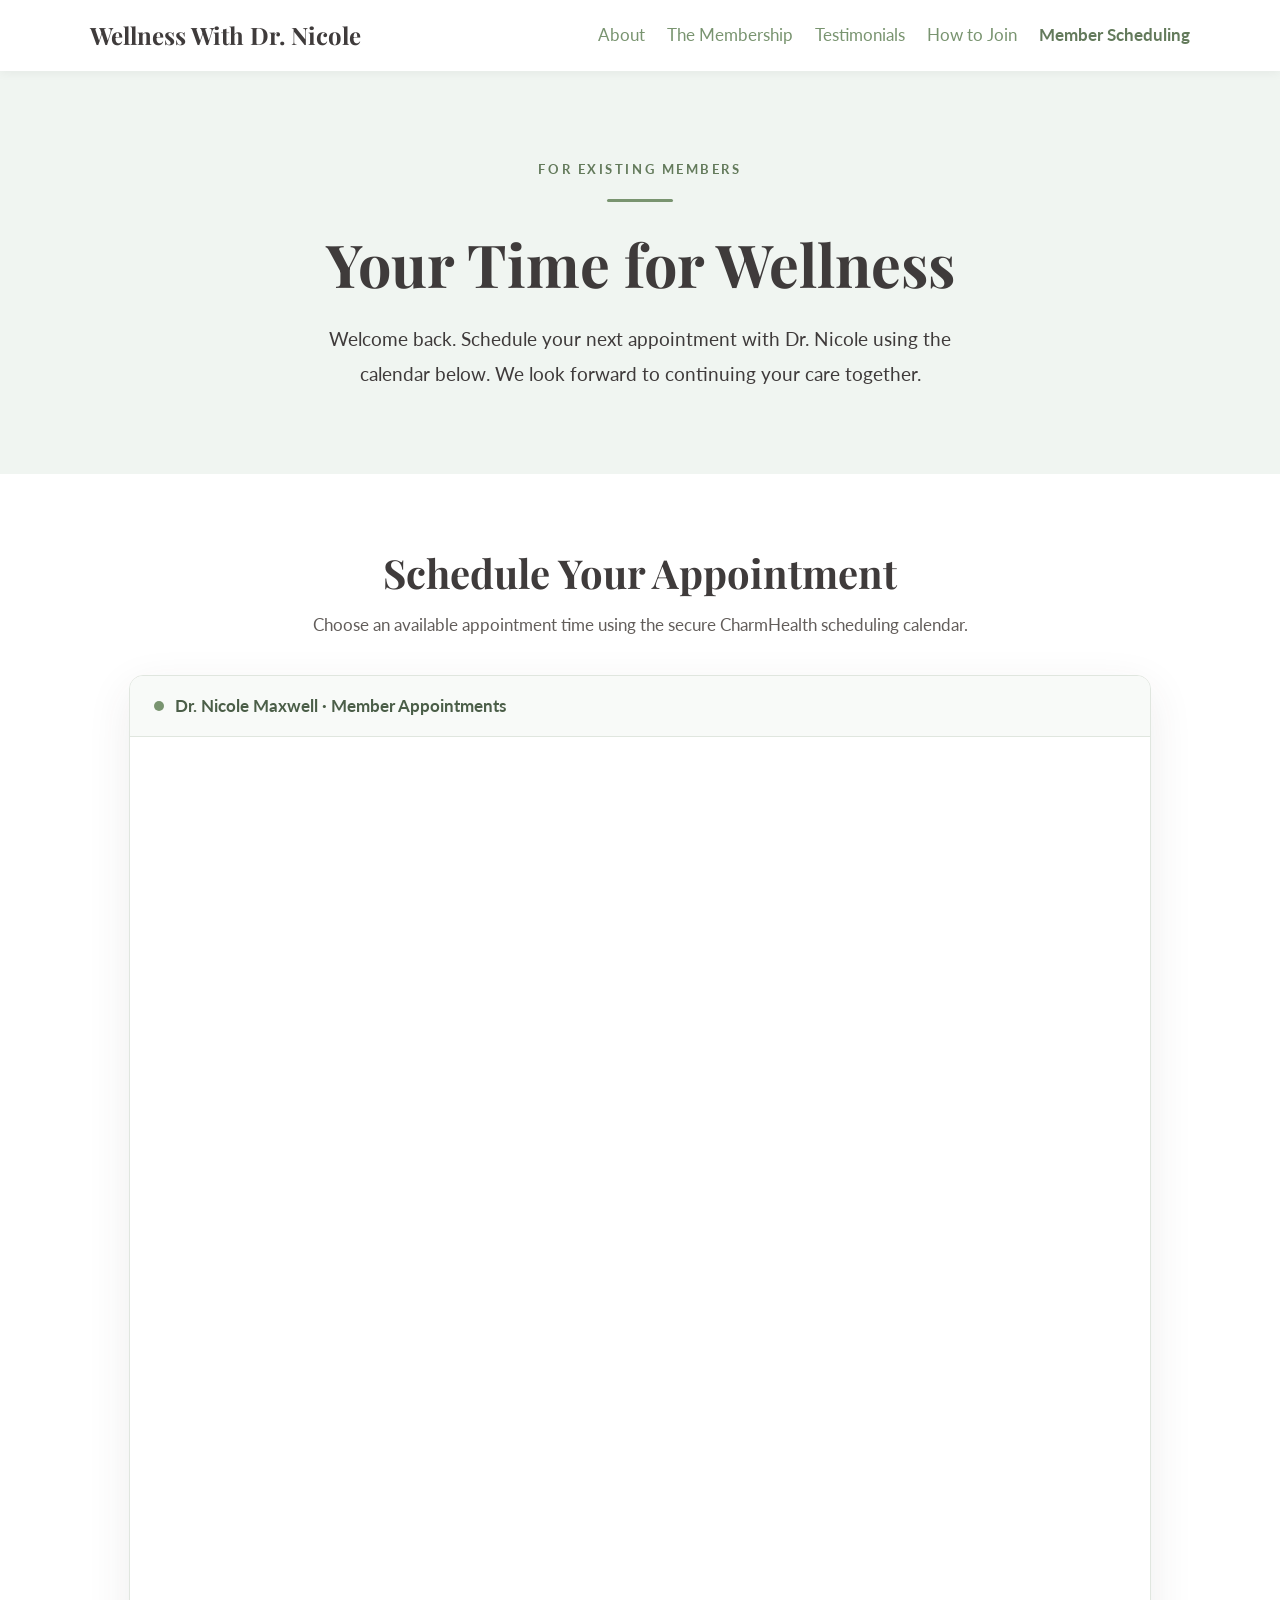
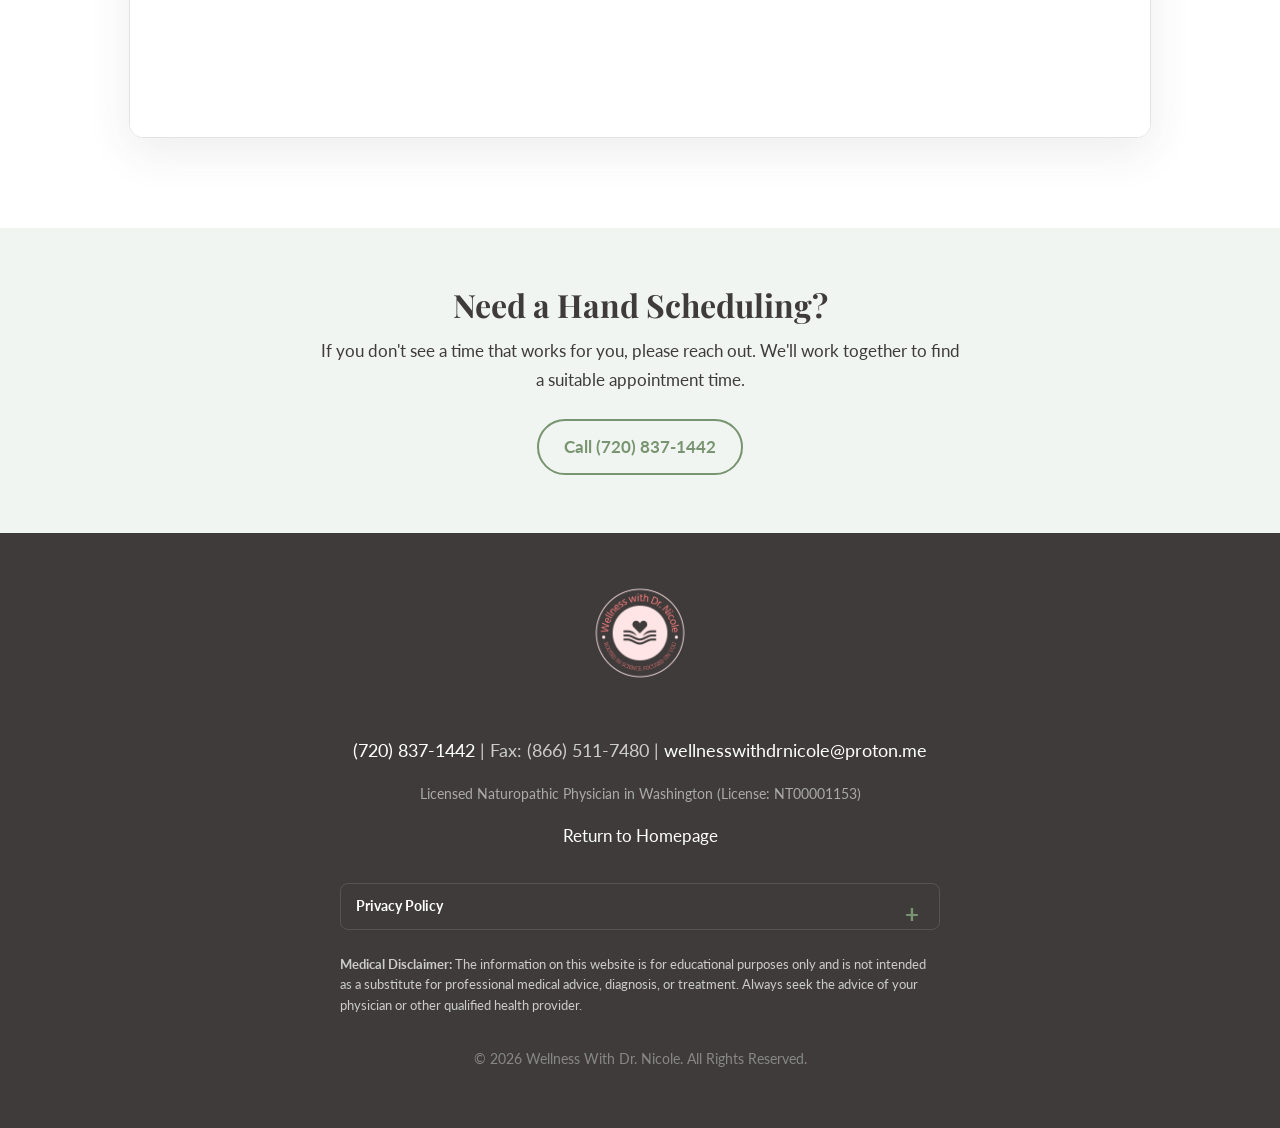
<file: members.html>
<!DOCTYPE html>
<html lang="en">
<head>
  <meta charset="UTF-8">
  <meta name="viewport" content="width=device-width, initial-scale=1.0">
  <meta name="description" content="Existing members of Wellness With Dr. Nicole can schedule their appointments here.">
  <title>Member Scheduling | Wellness With Dr. Nicole</title>
  <link rel="preconnect" href="https://fonts.googleapis.com">
  <link rel="preconnect" href="https://fonts.gstatic.com" crossorigin>
  <link href="https://fonts.googleapis.com/css2?family=Lato:wght@400;700&family=Playfair+Display:wght@500;700&display=swap" rel="stylesheet">
  <link rel="stylesheet" href="css/styles.css">
  <style>
    /* Page-specific additions; existing site styles and colors are reused. */
    .member-header .container { gap: 22px; }
    .member-header .logo { flex-shrink: 0; }
    .member-header .main-nav { margin-left: auto; }
    .member-header .main-nav ul { align-items: center; gap: 22px; }
    .member-header .main-nav a { white-space: nowrap; }
    .member-header .current-page { color: var(--color-accent-secondary, #637a5b); font-weight: 700; }
    .member-hero { background: var(--color-accent-light, #f0f5f1); padding: 88px 0 82px; text-align: center; }
    .member-hero .eyebrow { color: var(--color-accent-secondary, #637a5b); font-size: .8rem; font-weight: 700; text-transform: uppercase; letter-spacing: .2em; margin: 0 0 18px; }
    .member-hero h1 { font-size: clamp(2.35rem, 5vw, 3.7rem); margin: 0 auto 22px; max-width: 850px; }
    .member-hero .intro { max-width: 670px; margin: 0 auto; font-size: 1.2rem; line-height: 1.85; }
    .member-hero .rule { width: 66px; height: 3px; border-radius: 3px; background: var(--color-accent-primary, #799470); margin: 0 auto 26px; }
    .member-calendar-section { background: #fff; padding: 75px 0 90px; }
    .member-calendar-heading { max-width: 750px; text-align: center; margin: 0 auto 35px; }
    .member-calendar-heading h2 { margin-bottom: 14px; font-size: clamp(1.8rem, 3.4vw, 2.5rem); }
    .member-calendar-heading p { margin: 0; color: #625d5a; }
    .calendar-shell { max-width: 1020px; margin: 0 auto; background: #fff; border: 1px solid #e0e6df; border-radius: 14px; box-shadow: 0 14px 45px rgba(63,59,59,.09); overflow: hidden; }
    .calendar-shell-top { background: #f8faf8; border-bottom: 1px solid #e0e6df; padding: 16px 24px; display: flex; align-items: center; gap: 11px; font-weight: 700; color: #4b5e48; }
    .calendar-shell-top .dot { width: 10px; height: 10px; border-radius: 50%; background: var(--color-accent-primary, #799470); flex-shrink: 0; }
    .calendar-shell iframe { width: 100%; height: 1000px; display: block; border: 0; background: #fff; }
    .member-help { background: var(--color-accent-light, #f0f5f1); padding: 58px 0; text-align: center; }
    .member-help h2 { font-size: 2rem; margin-bottom: 12px; }
    .member-help p { max-width: 650px; margin: 0 auto 22px; }
    .member-help .button { margin-top: 2px; }
    .member-footer-link { margin: 10px 0 0; }
    @media (max-width: 1000px) {
      .member-header .container { flex-wrap: wrap; justify-content: center; }
      .member-header .main-nav { margin-left: 0; }
      .member-header .main-nav ul { flex-wrap: wrap; justify-content: center; gap: 12px 22px; }
    }
    @media (max-width: 768px) {
      /* Override the homepage stylesheet's mobile nav hiding on this page. */
      .member-header .main-nav { display: block; width: 100%; }
      .member-header .container { flex-direction: column; gap: 12px; }
      .member-header .logo { text-align: center; }
      .member-header .main-nav ul { gap: 9px 17px; font-size: .93rem; }
      .member-hero { padding: 62px 0; }
      .member-hero .intro { font-size: 1.08rem; }
      .member-calendar-section { padding: 55px 0 65px; }
      .calendar-shell-top { padding: 13px 15px; }
    }
    @media (max-width: 480px) {
      .member-header .logo { font-size: 1.35rem; }
      .member-header .main-nav ul { font-size: .86rem; gap: 8px 12px; }
      .calendar-shell { border-radius: 8px; }
    }
  </style>
</head>
<body>
  <header class="main-header member-header">
    <div class="container">
      <a href="index.html" class="logo">Wellness With Dr. Nicole</a>
      <nav class="main-nav" aria-label="Main navigation">
        <ul>
          <li><a href="index.html#about">About</a></li>
          <li><a href="index.html#membership">The Membership</a></li>
          <li><a href="index.html#testimonials">Testimonials</a></li>
          <li><a href="index.html#join">How to Join</a></li>
          <li><a href="members.html" class="current-page" aria-current="page">Member Scheduling</a></li>
        </ul>
      </nav>
    </div>
  </header>

  <main>
    <section class="member-hero" aria-labelledby="member-page-title">
      <div class="container narrow">
        <p class="eyebrow">For existing members</p>
        <div class="rule" aria-hidden="true"></div>
        <h1 id="member-page-title">Your Time for Wellness</h1>
        <p class="intro">Welcome back. Schedule your next appointment with Dr. Nicole using the calendar below. We look forward to continuing your care together.</p>
      </div>
    </section>

    <section class="member-calendar-section" aria-labelledby="calendar-title">
      <div class="container">
        <div class="member-calendar-heading">
          <h2 id="calendar-title">Schedule Your Appointment</h2>
          <p>Choose an available appointment time using the secure CharmHealth scheduling calendar.</p>
        </div>
        <div class="calendar-shell">
          <div class="calendar-shell-top"><span class="dot" aria-hidden="true"></span> Dr. Nicole Maxwell · Member Appointments</div>
          <!-- CharmHealth Web Embed. The domain hosting this page must be allowed under CharmHealth > Calendar > Web Embed > Hosting Website(s). -->
          <iframe
            title="Dr. Nicole Maxwell appointment scheduling calendar"
            width="100%"
            height="1000"
            src="https://ehr.charmtracker.com/publicCal.sas?method=getCal&amp;digest=3b2824180cc33e0f707881abf8a69a7f9fbbb9054a1cb84152a1819ca6f85108c791341ca9a05ba4b8cae3b8ccaf2abdd95fcbc3b76e32a2"
            style="overflow:hidden;"
            loading="eager"
            referrerpolicy="strict-origin-when-cross-origin">
          </iframe>
        </div>
      </div>
    </section>

    <section class="member-help" aria-labelledby="member-help-title">
      <div class="container narrow">
        <h2 id="member-help-title">Need a Hand Scheduling?</h2>
        <p>If you don't see a time that works for you, please reach out. We'll work together to find a suitable appointment time.</p>
        <a class="button button-secondary" href="tel:7208371442">Call (720) 837-1442</a>
      </div>
    </section>
  </main>

  <footer class="main-footer">
    <div class="container">
      <img src="img/logo.png" alt="Wellness With Dr. Nicole logo" class="footer-logo">
      <p class="footer-contact"><a href="tel:7208371442">(720) 837-1442</a> | Fax: (866) 511-7480 | <a href="mailto:wellnesswithdrnicole@proton.me">wellnesswithdrnicole@proton.me</a></p>
      <p class="footer-license">Licensed Naturopathic Physician in Washington (License: NT00001153)</p>
      <p class="member-footer-link"><a href="index.html">Return to Homepage</a></p>
      <div class="footer-legal">
        <details class="privacy-policy">
          <summary>Privacy Policy</summary>
          <p>We are committed to protecting your privacy. Any personal information you provide via email or our scheduling/payment partners is used solely for the purpose of providing you with our services. We do not sell, trade, or otherwise transfer your personally identifiable information to outside parties. This website may use cookies to enhance user experience, but these do not track personal information.</p>
        </details>
        <p class="disclaimer"><strong>Medical Disclaimer:</strong> The information on this website is for educational purposes only and is not intended as a substitute for professional medical advice, diagnosis, or treatment. Always seek the advice of your physician or other qualified health provider.</p>
      </div>
      <p class="copyright">&copy; 2026 Wellness With Dr. Nicole. All Rights Reserved.</p>
    </div>
  </footer>
</body>
</html>
</file>
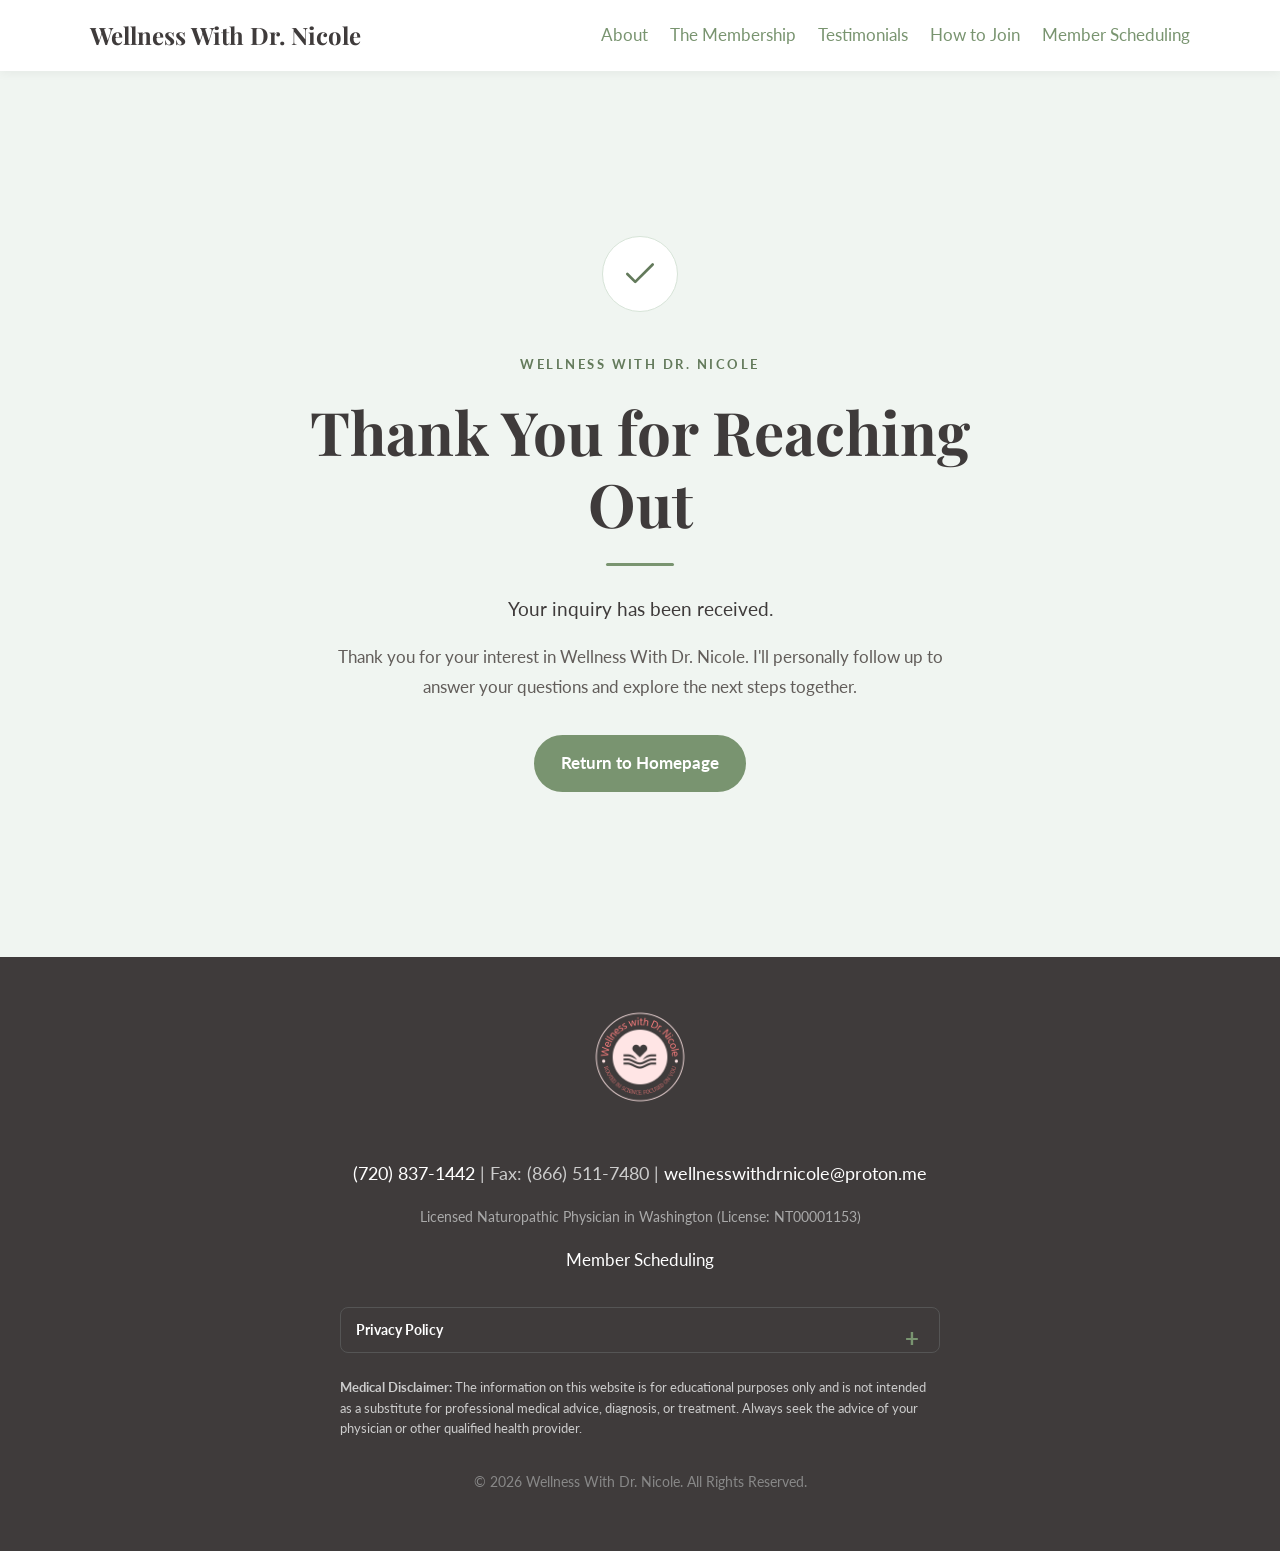
<file: thank-you.html>
<!DOCTYPE html>
<html lang="en">
<head>
  <meta charset="UTF-8">
  <meta name="viewport" content="width=device-width, initial-scale=1.0">
  <meta name="robots" content="noindex, follow">
  <meta name="description" content="Thank you for contacting Wellness With Dr. Nicole.">
  <title>Thank You | Wellness With Dr. Nicole</title>
  <link rel="preconnect" href="https://fonts.googleapis.com">
  <link rel="preconnect" href="https://fonts.gstatic.com" crossorigin>
  <link href="https://fonts.googleapis.com/css2?family=Lato:wght@400;700&family=Playfair+Display:wght@500;700&display=swap" rel="stylesheet">
  <link rel="stylesheet" href="css/styles.css">
  <style>
    .thanks-header .container { gap: 22px; }
    .thanks-header .logo { flex-shrink: 0; }
    .thanks-header .main-nav { margin-left: auto; }
    .thanks-header .main-nav ul { align-items: center; gap: 22px; }
    .thanks-header .main-nav a { white-space: nowrap; }
    .thanks-main { background: var(--color-accent-light, #f0f5f1); min-height: 65vh; display: flex; align-items: center; padding: 85px 20px; box-sizing: border-box; }
    .thanks-content { max-width: 750px; margin: 0 auto; text-align: center; }
    .thanks-eyebrow { color: var(--color-accent-secondary, #637a5b); font-size: .82rem; font-weight: 700; text-transform: uppercase; letter-spacing: .19em; margin-bottom: 20px; }
    .thanks-symbol { display: inline-flex; align-items: center; justify-content: center; width: 74px; height: 74px; margin: 0 auto 28px; border-radius: 50%; background: #fff; border: 1px solid #d7e4d8; color: var(--color-accent-secondary, #637a5b); }
    .thanks-symbol svg { width: 38px; height: 38px; }
    .thanks-content h1 { font-size: clamp(2.35rem, 5vw, 3.75rem); margin: 0 auto 24px; }
    .thanks-rule { width: 68px; height: 3px; border-radius: 3px; background: var(--color-accent-primary, #799470); margin: 0 auto 25px; }
    .thanks-lead { font-size: 1.2rem; line-height: 1.85; margin: 0 auto 15px; max-width: 640px; }
    .thanks-note { color: #625d5a; max-width: 620px; margin: 0 auto 32px; line-height: 1.8; }
    .thanks-content .button { display: inline-block; }
    .thanks-footer-link { margin: 10px 0 0; }
    @media (max-width: 1000px) { .thanks-header .container { flex-wrap: wrap; justify-content: center; } .thanks-header .main-nav { margin-left: 0; } .thanks-header .main-nav ul { flex-wrap: wrap; justify-content: center; gap: 12px 22px; } }
    @media (max-width: 768px) { .thanks-header .main-nav { display: block; width: 100%; } .thanks-header .container { flex-direction: column; gap: 12px; } .thanks-header .logo { text-align: center; } .thanks-header .main-nav ul { gap: 9px 17px; font-size: .93rem; } .thanks-main { padding: 65px 18px; } .thanks-lead { font-size: 1.1rem; } }
    @media (max-width: 480px) { .thanks-header .logo { font-size: 1.35rem; } .thanks-header .main-nav ul { font-size: .86rem; gap: 8px 12px; } }
  </style>
</head>
<body>
  <header class="main-header thanks-header">
    <div class="container">
      <a href="index.html" class="logo">Wellness With Dr. Nicole</a>
      <nav class="main-nav" aria-label="Main navigation">
        <ul>
          <li><a href="index.html#about">About</a></li>
          <li><a href="index.html#membership">The Membership</a></li>
          <li><a href="index.html#testimonials">Testimonials</a></li>
          <li><a href="index.html#join">How to Join</a></li>
          <li><a href="members.html">Member Scheduling</a></li>
        </ul>
      </nav>
    </div>
  </header>

  <main class="thanks-main">
    <section class="thanks-content" aria-labelledby="thanks-title">
      <div class="thanks-symbol" aria-hidden="true">
        <svg viewBox="0 0 24 24" fill="none" stroke="currentColor" stroke-width="1.7" stroke-linecap="round" stroke-linejoin="round"><path d="M20 6 9 17l-5-5"/></svg>
      </div>
      <p class="thanks-eyebrow">Wellness With Dr. Nicole</p>
      <h1 id="thanks-title">Thank You for Reaching Out</h1>
      <div class="thanks-rule" aria-hidden="true"></div>
      <p class="thanks-lead">Your inquiry has been received.</p>
      <p class="thanks-note">Thank you for your interest in Wellness With Dr. Nicole. I'll personally follow up to answer your questions and explore the next steps together.</p>
      <a href="index.html" class="button button-primary">Return to Homepage</a>
    </section>
  </main>

  <footer class="main-footer">
    <div class="container">
      <img src="img/logo.png" alt="Wellness With Dr. Nicole logo" class="footer-logo">
      <p class="footer-contact"><a href="tel:7208371442">(720) 837-1442</a> | Fax: (866) 511-7480 | <a href="mailto:wellnesswithdrnicole@proton.me">wellnesswithdrnicole@proton.me</a></p>
      <p class="footer-license">Licensed Naturopathic Physician in Washington (License: NT00001153)</p>
      <p class="thanks-footer-link"><a href="members.html">Member Scheduling</a></p>
      <div class="footer-legal">
        <details class="privacy-policy">
          <summary>Privacy Policy</summary>
          <p>We are committed to protecting your privacy. Any personal information you provide via email or our scheduling/payment partners is used solely for the purpose of providing you with our services. We do not sell, trade, or otherwise transfer your personally identifiable information to outside parties. This website may use cookies to enhance user experience, but these do not track personal information.</p>
        </details>
        <p class="disclaimer"><strong>Medical Disclaimer:</strong> The information on this website is for educational purposes only and is not intended as a substitute for professional medical advice, diagnosis, or treatment. Always seek the advice of your physician or other qualified health provider.</p>
      </div>
      <p class="copyright">&copy; 2026 Wellness With Dr. Nicole. All Rights Reserved.</p>
    </div>
  </footer>
</body>
</html>
</file>
<file: css/styles.css>
/* Wellness With Dr. Nicole - Custom Stylesheet */

/* --- 1. GLOBAL SETTINGS & SAGE GREEN COLOR PALETTE --- */
:root {
    --color-dark: #3F3B3B;
    --color-background: #fff;
    --color-accent-light: #F0F5F1;
    --color-accent-primary: #799470;
    --color-accent-secondary: #637a5b;
    --font-heading: 'Playfair Display', serif;
    --font-body: 'Lato', sans-serif;
}

html {
    scroll-behavior: smooth;
}

body {
    margin: 0;
    font-family: var(--font-body);
    background-color: var(--color-background);
    color: var(--color-dark);
    line-height: 1.7;
    font-size: 17px;
}

.container {
    max-width: 1100px;
    margin: 0 auto;
    padding: 0 20px;
}

.container.narrow {
    max-width: 800px;
}

h1, h2, h3 {
    font-family: var(--font-heading);
    font-weight: 700;
    line-height: 1.2;
    margin-top: 0;
    color: var(--color-dark);
}

h1 { font-size: 3.5rem; }
h2 { font-size: 2.5rem; text-align: center; margin-bottom: 2rem;}
h3 { font-size: 1.5rem; }
p { margin-bottom: 1rem; }
a { color: var(--color-accent-primary); text-decoration: none; }
a:hover { text-decoration: underline; color: var(--color-accent-secondary); }

/* --- 2. JAVASCRIPT ANIMATIONS --- */
.fade-in {
    opacity: 0;
    transform: translateY(20px);
    transition: opacity 0.6s ease-out, transform 0.6s ease-out;
}

.fade-in.visible {
    opacity: 1;
    transform: translateY(0);
}

/* --- 3. HEADER & NAVIGATION --- */
.main-header {
    background: #fff;
    padding: 15px 0;
    position: sticky;
    top: 0;
    z-index: 1000;
    box-shadow: 0 2px 10px rgba(0,0,0,0.05);
}
.main-header .container {
    display: flex;
    justify-content: space-between;
    align-items: center;
}
.logo {
    font-family: var(--font-heading);
    font-size: 1.5rem;
    font-weight: 700;
    color: var(--color-dark);
}
.logo:hover { text-decoration: none; color: var(--color-accent-primary); }
.main-nav ul {
    margin: 0;
    padding: 0;
    list-style: none;
    display: flex;
    gap: 25px;
}

/* --- 4. BUTTONS --- */
.button {
    display: inline-block;
    padding: 12px 25px;
    border-radius: 50px;
    font-weight: 700;
    text-align: center;
    transition: all 0.3s ease;
    text-decoration: none;
    border: 2px solid transparent;
}
.button:hover { text-decoration: none; }
.button-primary {
    background-color: var(--color-accent-primary);
    color: #fff;
    border-color: var(--color-accent-primary);
}
.button-primary:hover {
    background-color: var(--color-accent-secondary);
    border-color: var(--color-accent-secondary);
    transform: translateY(-2px);
}
.button-secondary {
    background-color: transparent;
    color: var(--color-accent-primary);
    border-color: var(--color-accent-primary);
}
.button-secondary:hover {
    background-color: var(--color-accent-primary);
    color: #fff;
}

/* --- 5. PAGE SECTIONS --- */
section { padding: 80px 0; }
.hero-section {
    background-color: var(--color-accent-light);
    text-align: center;
    padding: 100px 0;
}
.hero-section .subtitle, .section-subtitle {
    font-size: 1.2rem;
    max-width: 650px;
    margin: 1rem auto 2rem auto;
    text-align: center;
}
.content-section { background-color: var(--color-background); }
.content-section-accent { background-color: var(--color-accent-light); }
.content-section-dark { background-color: var(--color-dark); color: #f0f0f0; }
.content-section-dark h2, .content-section-dark a { color: #fff; }
.content-section-dark a:hover { color: var(--color-accent-light); }


/* --- 6. GRIDS & LAYOUTS --- */
.three-column-grid, .two-column-grid {
    display: grid;
    gap: 30px;
}
.three-column-grid { grid-template-columns: repeat(3, 1fr); }
.two-column-grid { grid-template-columns: repeat(2, 1fr); }
.two-column-grid-varied { display: grid; gap: 40px; grid-template-columns: 2fr 1fr; align-items: start; }

/* --- 7. COMPONENT STYLES --- */

/* About Me Section */
.about-grid {
    display: grid;
    grid-template-columns: 1fr 2fr;
    gap: 40px;
    align-items: center;
}
.about-photo img {
    width: 100%;
    max-width: 250px;
    height: auto;
    border-radius: 50%;
    box-shadow: 0 4px 15px rgba(0,0,0,0.1);
}
.about-text p {
    font-size: 1.1rem;
    text-align: left;
}
#about h2 { margin-bottom: 2rem; }

/* Feature Boxes */
.feature-box {
    text-align: center;
    padding: 20px;
}

/* Membership Plan Cards */
.plan-card {
    border: 1px solid #ddd;
    border-radius: 8px;
    padding: 30px;
    display: flex;
    flex-direction: column;
    background: #fff;
}
.plan-card.featured {
    border: 2px solid var(--color-accent-primary);
    transform: scale(1.02);
}
.plan-card .price { font-size: 2.5rem; font-weight: 700; color: var(--color-dark); }
.plan-card .price span { font-size: 1rem; font-weight: 400; color: #777; }
.plan-card .description { font-style: italic; }
.plan-card ul { list-style: '✓'; padding-left: 20px; flex-grow: 1; }
.plan-card ul li { padding-left: 10px; margin-bottom: 10px; }
.plan-card .payment-buttons { margin-top: auto; display: grid; gap: 10px; }
.plan-card .save-note { font-size: 0.85rem; text-align: center; margin-top: 10px; }

/* NEW: Testimonials Section */
.testimonial-card {
    background: #fff;
    padding: 30px;
    border-radius: 8px;
    box-shadow: 0 4px 15px rgba(0,0,0,0.07);
    display: flex;
    flex-direction: column;
}
.testimonial-card blockquote {
    margin: 0;
    font-style: italic;
    font-size: 1.1rem;
    border-left: 4px solid var(--color-accent-primary);
    padding-left: 20px;
    flex-grow: 1;
}
.testimonial-author {
    text-align: right;
    font-weight: 700;
    margin-top: 1.5rem;
    margin-bottom: 0;
    color: var(--color-dark);
}

/* How to Join Steps */
.steps { list-style: none; padding: 0; counter-reset: steps-counter; }
.steps li { counter-increment: steps-counter; position: relative; padding-left: 50px; margin-bottom: 2rem; }
.steps li::before {
    content: counter(steps-counter);
    position: absolute;
    left: 0;
    top: 0;
    width: 35px;
    height: 35px;
    background: var(--color-accent-primary);
    border-radius: 50%;
    color: #fff;
    display: grid;
    place-content: center;
    font-weight: 700;
}
.steps li p { margin-top: 0.5rem; color: #ccc; }

/* NEW: Booking Section */
#booking {
    text-align: center;
}
.booking-intro {
    max-width: 700px;
    margin: 0 auto 2rem auto;
    text-align: left;
}
.booking-iframe-wrapper {
    max-width: 900px;
    margin: 0 auto;
    border: 1px solid #ddd;
    border-radius: 8px;
    overflow: hidden;
    box-shadow: 0 4px 15px rgba(0,0,0,0.07);
}

/* FAQ Accordion */
#faq { background-color: var(--color-accent-light); }
details { border-bottom: 1px solid #ddd; padding: 1rem 0; }
summary { cursor: pointer; font-weight: 700; list-style: none; position: relative; padding-right: 25px; }
summary::-webkit-details-marker { display: none; }
summary::after { content: '+'; position: absolute; right: 5px; font-size: 1.5rem; color: var(--color-accent-primary); }
details[open] summary::after { content: '−'; }
details p { margin-top: 1rem; }

/* Supplements Section */
.supplements-column { text-align: center; }
.fullscript-button { max-width: 250px; width: 100%; height: auto; margin-top: 1rem; transition: transform 0.3s ease; }
.fullscript-button:hover { transform: scale(1.05); }

/* --- 8. FOOTER --- */
.main-footer {
    background: var(--color-dark);
    color: #ccc;
    text-align: center;
    padding: 40px 20px;
}
.footer-logo {
    max-width: 120px;
    height: auto;
    margin-bottom: 1rem;
}
.main-footer .footer-contact { font-size: 1.1rem; word-wrap: break-word; }
.main-footer a { color: #fff; }
.footer-license {
    font-size: 0.9rem;
    color: #aaa;
    margin-top: 0.5rem;
}
.footer-legal {
    max-width: 600px;
    margin: 2rem auto;
    text-align: left;
    font-size: 0.9rem;
}
.privacy-policy {
    border: 1px solid #555;
    border-radius: 8px;
    padding: 10px 15px;
    margin-bottom: 1.5rem;
}
.privacy-policy summary { color: #fff; }
.privacy-policy p { font-size: 0.85rem; line-height: 1.6; }
.main-footer .disclaimer { font-size: 0.8rem; line-height: 1.6; }
.main-footer .copyright { font-size: 0.9rem; margin-top: 2rem; color: #888; }

/* --- 9. RESPONSIVE DESIGN (UPDATED) --- */
@media (max-width: 900px) {
    .three-column-grid, .two-column-grid, .two-column-grid-varied {
        grid-template-columns: 1fr;
    }
    h1 { font-size: 2.8rem; }
    h2 { font-size: 2rem; }
    .about-grid { grid-template-columns: 1fr; text-align: center; }
    .about-photo { margin: 0 auto 2rem auto; }
    .about-text p { text-align: center; }
}
@media (max-width: 768px) {
    .main-nav { display: none; }
    .main-header .container { justify-content: space-between; } /* Keep logo left, button right */
}
@media (max-width: 480px) {
    .main-header .container { justify-content: center; } /* Center logo on small screens */
    .main-header .button-secondary { display: none; } /* Hide button on very small screens */
    h1 { font-size: 2.2rem; }
    section { padding: 60px 0; }
}
</file>
